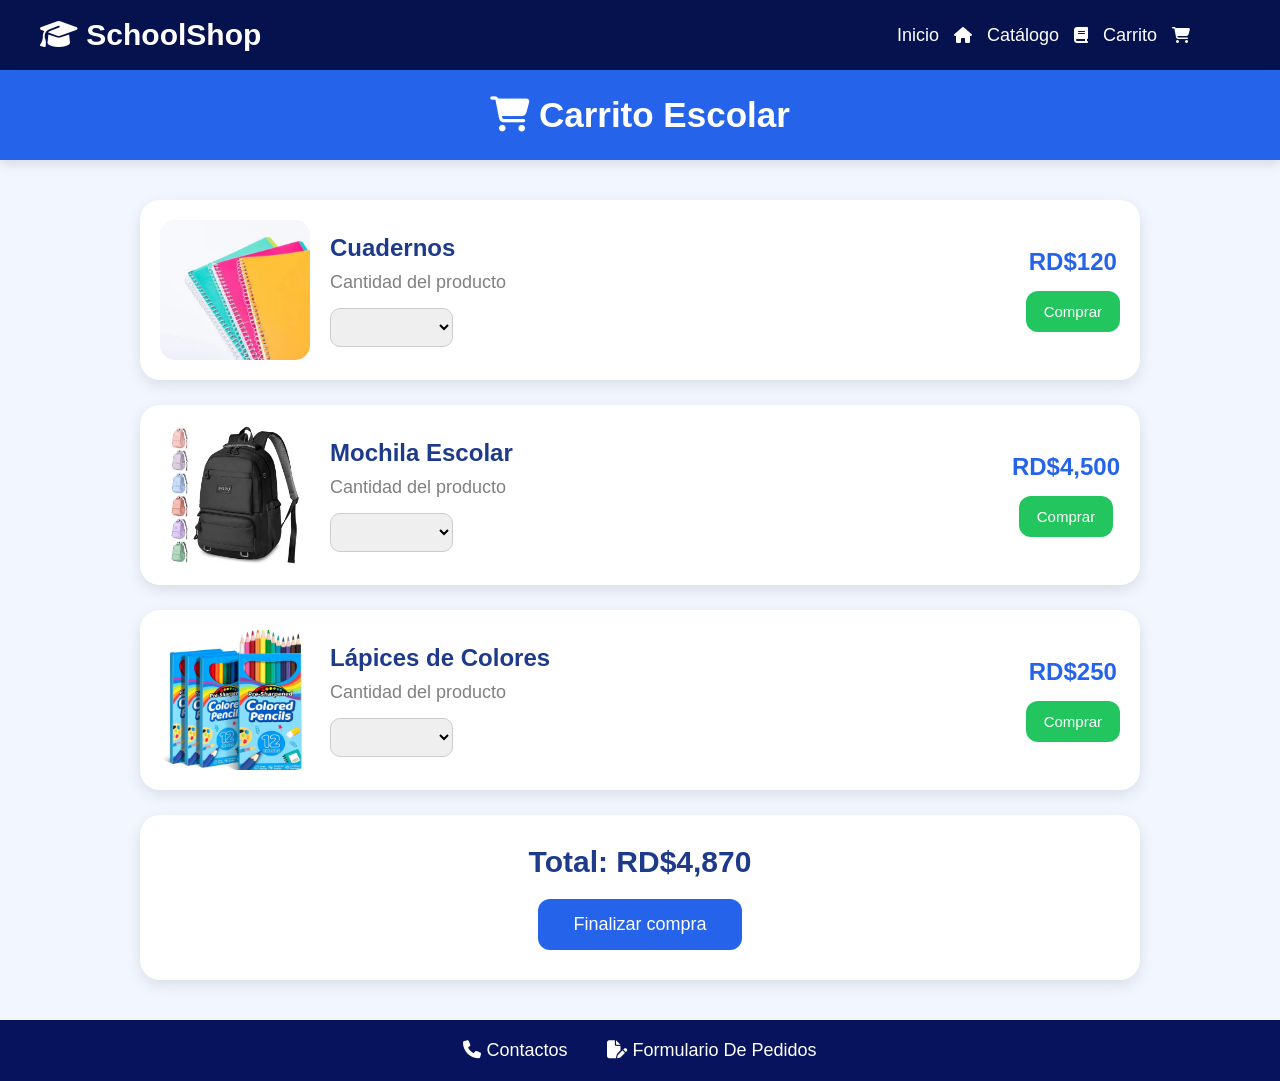
<file: carrito.html>
<!DOCTYPE html>
<html lang="es">
<head>
    <meta charset="UTF-8">
    <meta name="viewport" content="width=device-width, initial-scale=1.0">
    <title>Carrito Escolar</title>

    <link rel="stylesheet" href="carrito.css">

    <link rel="stylesheet"
    href="https://cdnjs.cloudflare.com/ajax/libs/font-awesome/6.5.0/css/all.min.css">
</head>

<body>

    <nav>

        <div class="Logo">
            <i class="fa-solid fa-graduation-cap"></i>
            SchoolShop
        </div>

        <div class="menu">

            <a href="trabajo.html">Inicio</a>
            <i class="fa-solid fa-house"></i>

            <a href="Catalogo.html">Catálogo</a>
            <i class="fa-solid fa-book"></i>

            <a href="pro.html">Carrito</a>
            <i class="fa-solid fa-cart-shopping"></i>

        </div>

    </nav>


    <header>

        <h1>
            <i class="fa-solid fa-cart-shopping"></i>
            Carrito Escolar
        </h1>

    </header>


    <div class="carrito">

        

        <div class="producto">

            <img src="cuaderno.jpeg" alt="Cuadernos">

            <div class="info">

                <h2>Cuadernos</h2>

                <p>Cantidad del producto</p>

                <div class="cantidad">

                    <select>
                        <option value=""></option>
                        <option value="">1</option>
                        <option value="">2</option>
                        <option value="">3</option>
                        <option value="">4</option>
                        <option value="">5</option>
                        <option value="">Otra cantidad</option>
                    </select>

                </div>

            </div>

            <div class="acciones">

                <h3>RD$120</h3>

                <button class="a">
                    Comprar
                </button>

            </div>

        </div>

    

        <div class="producto">

            <img src="Mochila.jpeg" alt="Mochila Escolar">

            <div class="info">

                <h2>Mochila Escolar</h2>

                <p>Cantidad del producto</p>

                <div class="cantidad">

                    <select>
                        <option value=""></option>
                        <option value="">1</option>
                        <option value="">2</option>
                        <option value="">3</option>
                        <option value="">4</option>
                        <option value="">5</option>
                        <option value="">Otra cantidad</option>
                    </select>

                </div>

            </div>

            <div class="acciones">

                <h3>RD$4,500</h3>

                <button class="a">
                    Comprar
                </button>

            </div>

        </div>


        <div class="producto">

            <img src="colores.jpeg" alt="Lápices de colores">

            <div class="info">

                <h2>Lápices de Colores</h2>

                <p>Cantidad del producto</p>

                <div class="cantidad">

                    <select>
                        <option value=""></option>
                        <option value="">1</option>
                        <option value="">2</option>
                        <option value="">3</option>
                        <option value="">4</option>
                        <option value="">5</option>
                        <option value="">Otra cantidad</option>
                    </select>

                </div>

            </div>

            <div class="acciones">

                <h3>RD$250</h3>

                <button class="a">
                    Comprar
                </button>

            </div>

        </div>

        <div class="total">

            <h2>Total: RD$4,870</h2>

            <button class="fin">
                Finalizar compra
            </button>

        </div>

    </div>

    <footer class="menu2">

    <a href="proyecto final.html">
        <i class="fa-solid fa-phone"></i>
        Contactos
    </a>

    <a href="fre.html">
        <i class="fa-solid fa-file-pen"></i>
        Formulario De Pedidos
    </a>

</footer>

</body>
</html>
</file>
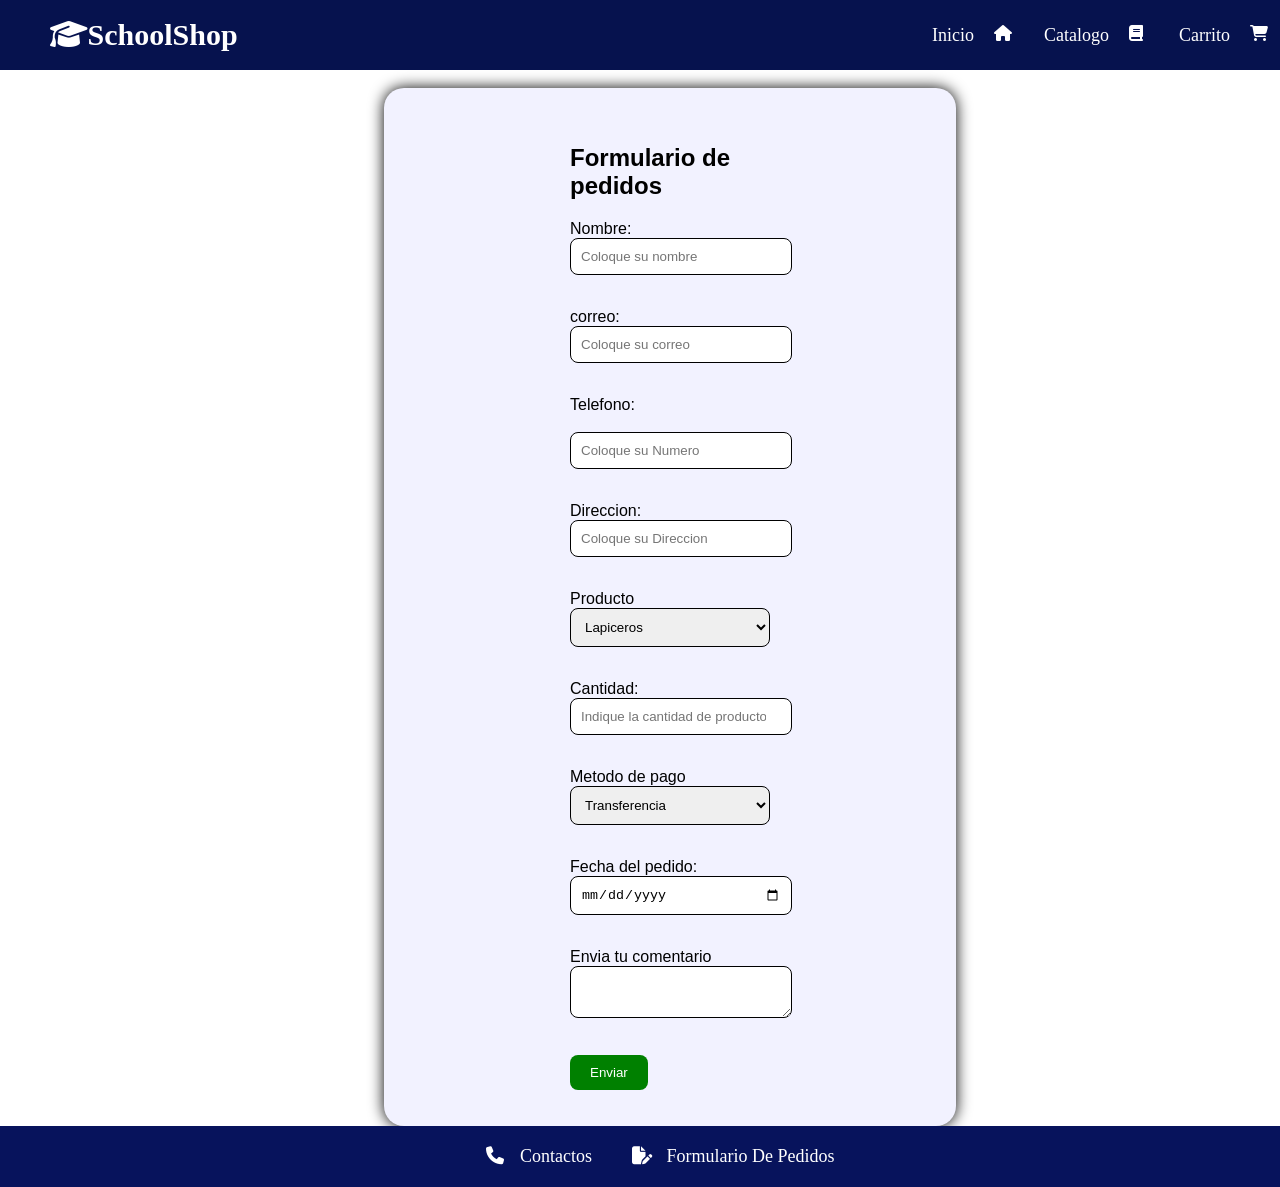
<file: fre.html>
<!DOCTYPE html>
<html lang="en">
<head>
    <meta charset="UTF-8">
    <meta name="viewport" content="width=device-width, initial-scale=1.0">
    <title>Formulario</title>
    <link rel="stylesheet" href="fre.css">
    <link rel="stylesheet" href="https://cdnjs.cloudflare.com/ajax/libs/font-awesome/6.5.0/css/all.min.css">
</head>
<body>
    <nav>
<div class="Logo">
    <i class="fa-solid fa-graduation-cap"></i>
SchoolShop
</div>

<div class="menu">
<a href="index.html">Inicio</a>
<i class="fa-solid fa-house"></i>
<a href="Catalogo.html">Catalogo</a>
<i class="fa-solid fa-book"></i>
<a href="carrito.html">Carrito</a>
<i class="fa-solid fa-cart-shopping"></i>
</div>
</nav>
<main>
    <br>
<div class="Desarrollo">
<form>
    <h2>Formulario de pedidos</h2>
<label>Nombre:</label> <br><input type="text" placeholder="Coloque su nombre">
<br><br>
<label>correo:</label> <br> <input type="email" placeholder="Coloque su correo">
<br><br>
<label>Telefono:</label> <br> <br><input type="tel"placeholder="Coloque su Numero">
<br><br>
<label>Direccion:</label> <br><input type="text" placeholder="Coloque su Direccion">
<br><br>
<label>Producto</label><br>
<select>
    <option>Lapiceros</option>
     <option>Lapiz de colores</option>
      <option>Lapiz de carbon</option>
       <option>Polo escolar</option>
        <option>Reglas</option>
         <option>Lonchera</option>
         <option>Esruche</option>
          <option>Cuaderno</option>
           <option>Pantalon</option>
            <option>Media</option>
             <option>Mochila</option>
             <option>Sacapuntas</option>
              <option>Tenis Deportivo</option>
               <option>Polo blanco</option>
                <option>Resaltador</option>
                 <option>Corrector</option>
                  <option>Correa</option>
                   <option>Calculadora</option>
                    <option>Pantalon Deportivo</option>
</select>


<br><br>
<label>Cantidad:</label> <input type="number" placeholder="Indique la cantidad de producto">
<br><br>
<label>Metodo de pago</label>
<select>
    <option value="">Transferencia</option>
    <option>Efectivo</option>
</select>
<br><br>
<label>Fecha del pedido:</label> <input type="date" placeholder="coloque su fecha de entrega">
<br><br>
<label>Envia tu comentario</label><br>
<textarea></textarea>
<br><br>
<button type="submit">Enviar</button>





</form>
</div>
</main>

<footer class="menu2">

    <a href="proyecto final.html">
        <i class="fa-solid fa-phone"></i>
        Contactos
    </a>

    <a href="fre.html">
        <i class="fa-solid fa-file-pen"></i>
        Formulario De Pedidos
    </a>

</footer>

</body>
</html>
</file>
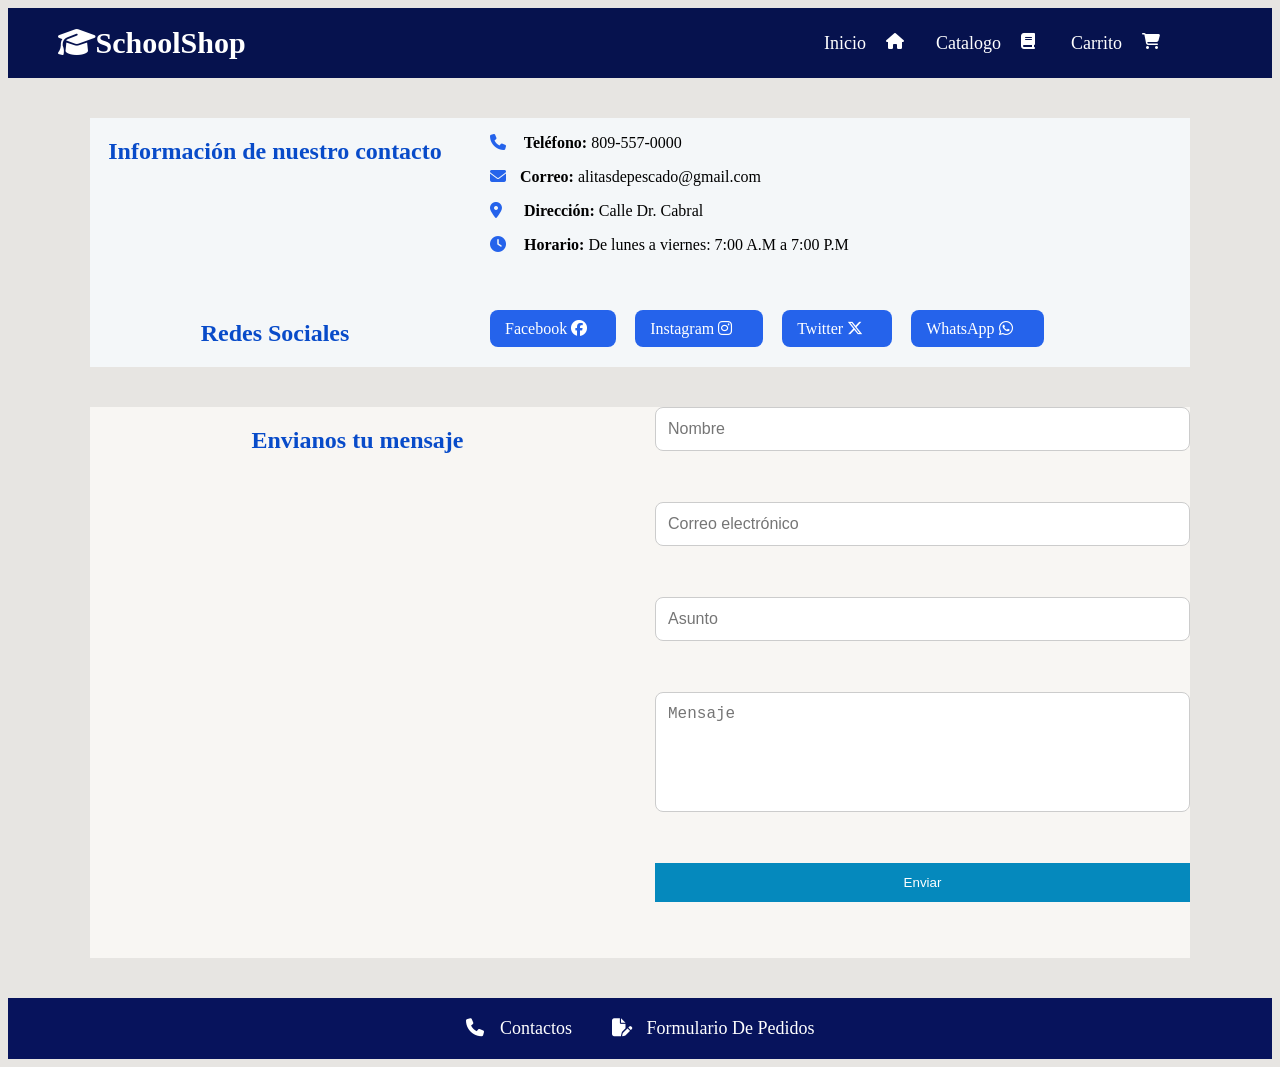
<file: proyecto Final.html>
<!DOCTYPE html>
<html lang="es">
<head>
    <meta charset="UTF-8">
    <meta name="viewport" content="width=device-width, initial-scale=1.0">
    <title>Contacto</title>
    <link rel="stylesheet" href="proyecto final.css">
       <link rel="stylesheet" href="https://cdnjs.cloudflare.com/ajax/libs/font-awesome/6.5.0/css/all.min.css">
</head>
<body>
     <nav>
<div class="Logo">
    <i class="fa-solid fa-graduation-cap"></i>
SchoolShop
</div>

<div class="menu">
<a href="index.html">Inicio</a>
<i class="fa-solid fa-house"></i>
<a href="Catalogo.html">Catalogo</a>
<i class="fa-solid fa-book"></i>
<a href="carrito.html">Carrito</a>
<i class="fa-solid fa-cart-shopping"></i>
</div>
</nav>

    <main>
 <div class="general">
            <h2>Información de nuestro contacto</h2>

            <div class="informacion">
                <p><strong><i class="fa-solid fa-phone iconos"></i> Teléfono:</strong> 809-557-0000</p>
                <p><strong><i class="fa-solid fa-envelope iconos"></i>Correo:</strong> alitasdepescado@gmail.com</p>
                <p><strong><i class="fa-solid fa-location-dot iconos"></i> Dirección:</strong> Calle Dr. Cabral</p>
                <p><strong><i class="fa-solid fa-clock iconos"></i> Horario:</strong> De lunes a viernes:
                7:00 A.M a 7:00 P.M</p>
            </div>

            <h2>Redes Sociales</h2>

            <div class="comunicacion">
                <a href="#">Facebook    <i class="fa-brands fa-facebook iconos ik"></i></a>
                <a href="#">Instagram <i class="fa-brands fa-instagram iconos ik"></i></a>
                <a href="#">Twitter <i class="fa-brands fa-x-twitter iconos ik"></i></a>
                <a href="#">WhatsApp <i class="fa-brands fa-whatsapp iconos ik"></i></a>
            </div>
            
        </div>

        <div class="contacto">
            <h2>Envianos tu mensaje</h2>
            <form>
                <input type="text" placeholder="Nombre" required><br><br>

                 <input type="email" placeholder="Correo electrónico" required><br><br>

                  <input type="text" placeholder="Asunto" required><br><br>

                  <textarea placeholder="Mensaje"></textarea><br><br>
                  
                  <button class="enviar" type="submit">Enviar</button><br><br>
            </form>
        </div>

    </main>
<footer class="menu2">

    <a href="proyecto final.html">
        <i class="fa-solid fa-phone"></i>
        Contactos
    </a>

    <a href="fre.html">
        <i class="fa-solid fa-file-pen"></i>
        Formulario De Pedidos
    </a>

</footer>
</body>
</html>
</file>
<file: carrito.css>
*{
    margin: 0;
    padding: 0;
    box-sizing: border-box;
    font-family: Arial, Helvetica, sans-serif;
}

body{
    background: #f2f6ff;
    min-height: 100vh;
    display: flex;
    flex-direction: column;
}



nav{
    width: 100%;
    height: 70px;
    background-color: #06124e;
    display: flex;
    justify-content: space-between;
    align-items: center;
    padding: 0 40px;
}

.Logo{
    color: white;
    font-size: 30px;
    font-weight: bold;
}

.menu{
    display: flex;
    align-items: center;
    gap: 15px;
   margin-left: 50px;
    margin-right: 50px;
}

.menu a{
    color: white;
    text-decoration: none;
    font-size: 18px;
    transition: 0.3s;
}

.menu a:hover{
    color: rgb(3, 252, 231); 
           box-shadow: 0 4px 15px rgba(139, 92, 246, 0.3);
}

i{
    color: white;
}

footer{
    background-color: #06124e;
    padding: 20px;

}
.menu2{
    background: #07135c;
    width: 100%;
    padding: 20px;

    display: flex;
    justify-content: center;
    gap: 40px;
}

.menu2 a{
    color: white;
    text-decoration: none;
    font-size: 18px;
}
a:hover{
   color: rgb(3, 252, 231); 
           box-shadow: 0 4px 15px rgba(139, 92, 246, 0.3);
}

header{
    background: #2563eb;
    color: white;
    padding: 25px;
    text-align: center;
    box-shadow: 0 5px 10px rgba(0,0,0,0.1);
}

header h1{
    font-size: 35px;
}

.carrito{
    width: 90%;
    max-width: 1000px;
    margin: 40px auto;
}

.producto{
    background: white;
    display: flex;
    align-items: center;
    justify-content: space-between;
    gap: 20px;
    padding: 20px;
    margin-bottom: 25px;
    border-radius: 20px;
    box-shadow: 0 5px 15px rgba(0,0,0,0.1);
    transition: 0.3s;
}

.producto:hover{
    transform: translateY(-5px);
}

.producto img{
    width: 150px;
    height: 140px;
    object-fit: cover;
    border-radius: 15px;
}

.info{
    flex: 1;
}

.info h2{
    color: #1e3a8a;
    margin-bottom: 10px;
}

.info p{
    color: gray;
    margin-bottom: 15px;
    font-size: 18px;
}

.cantidad{
    display: flex;
    align-items: center;
    gap: 10px;
}

.cantidad select{
    padding: 10px;
    border-radius: 10px;
    border: 1px solid #ccc;
    cursor: pointer;
}

.acciones{
    text-align: center;
}

.acciones h3{
    color: #2563eb;
    margin-bottom: 15px;
    font-size: 24px;
}

.a{
    border: none;
    background: #22c55e;
    color: white;
    padding: 12px 18px;
    border-radius: 12px;
    cursor: pointer;
    font-size: 15px;
    transition: 0.3s;
}

.a:hover{
    background: #15803d;
}

.total{
    background: white;
    padding: 30px;
    border-radius: 20px;
    text-align: center;
    box-shadow: 0 5px 15px rgba(0,0,0,0.1);
}

.total h2{
    color: #1e3a8a;
    margin-bottom: 20px;
    font-size: 30px;
}

.fin{
    padding: 15px 35px;
    border: none;
    border-radius: 12px;
    background: #2563eb;
    color: white;
    font-size: 18px;
    cursor: pointer;
    transition: 0.3s;
}

.fin:hover{
    background: #1d4ed8;
}

@media(max-width: 768px){

    nav{
        padding: 15px 20px;
        flex-direction: column;
        height: auto;
        gap: 10px;
    }

    .producto{
        flex-direction: column;
        text-align: center;
    }

    .producto img{
        width: 200px;
        height: 180px;
    }

    .cantidad{
        justify-content: center;
    }

    .acciones{
        width: 100%;
    }

    .a{
        width: 100%;
    }
}
</file>
<file: fre.css>
body{
background-color: #ffffff;
margin: 0;
padding: 0;
box-sizing: border-box;
min-height: 100vh;
    display: flex;
    flex-direction: column;
    
}
nav{
    width: 100%;
    height: 70px;
    background-color: #06124e;
    display: flex;
    justify-content: space-between;
    align-items: center;
    padding: 0 50px;
}

.Logo{
    color: white;
    font-size: 30px;
    font-weight: bold;
}
.menu{
    display: flex;
  gap: 20px;
  margin-left: auto ;
  margin-right: 50px;
 
}
.menu a{
    color: white;
  margin-left: auto 50px;
  gap: 20px;
    text-decoration: none;
    font-size: 18px;
    transition: 0.3;
  
     
  
}
.menu a:hover{
        color: rgb(3, 252, 231); 
           box-shadow: 0 4px 15px rgba(139, 92, 246, 0.3);
}
i{
    color: rgb(255, 255, 255);
width: 30px;
}


main{
    flex: 1px;
}


footer{
    background-color: #06124e;
    padding: 20px;

}
.menu2{
    background: #07135c;
    width: 100%;
    padding: 20px;

    display: flex;
    justify-content: center;
    gap: 40px;
}

.menu2 a{
    color: white;
    text-decoration: none;
    font-size: 18px;
}
a:hover{
    color: rgb(3, 252, 231); 
           box-shadow: 0 4px 15px rgba(139, 92, 246, 0.3);
}

form{
    margin: auto 150px;
padding: auto;

}

.Desarrollo{
        margin: auto 30%;
        padding: 36px;
background-color: #f2f2ff;
width: 500px;
border-radius: 20px;
font-family: Arial;
box-shadow: 0 0 15px;
}

input, select, textarea{
    padding: 10px;
    margin-bottom: 15px;
    border-radius: 8px;
    border: solid 1px;
    width: 100%;
}

button{
    padding: 10px 20px;
    color: white;
    background-color:  green;
    border: none;
    border-radius: 8px;
}
 button:hover{
    background-color: rgb(48, 252, 48);
 }
</file>
<file: proyecto final.css>
nav{
    width: 100%;
    height: 70px;
    background-color: #06124e;
    display: flex;
    justify-content: space-between;
    align-items: center;
    padding: 0 50px;
    
}

.Logo{
    color: white;
    font-size: 30px;
    font-weight: bold;
}
.menu{
    display: flex;
  gap: 20px;
  margin-left: auto ;
  margin-right: 50px;
}
.menu a{
    color: white;
  margin-left: auto 50px;
  gap: 20px;
    text-decoration: none;
    font-size: 18px;
    transition: 0.3;
  
}
.menu a:hover{
   color: rgb(3, 252, 231); 
           box-shadow: 0 4px 15px rgba(139, 92, 246, 0.3);
}
i{
    color: rgb(255, 255, 255);
width: 30px;
}


main{
    flex: 1px;
}


footer{
    background-color: #06124e;
    padding: 20px;
}



nav{
    width: 100%;
    height: 70px;
    background-color: #06124e;
    display: flex;
    justify-content: space-between;
    align-items: center;
    padding: 0 50px;
}

.Logo{
    color: white;
    font-size: 30px;
    font-weight: bold;
}
.menu{
    display: flex;
  gap: 20px;
  margin-left: auto ;
 
}
.menu a{
    color: white;
  margin-left: auto 50px;
  gap: 20px;
    text-decoration: none;
    font-size: 18px;
    transition: 0.3;
  
}
.menu a:hover{
    color: cyan;
}
i{
    color: rgb(255, 255, 255);
width: 30px;
}

.menu2{
    background: #07135c;
    width: 100%;
    padding: 20px;

    display: flex;
    justify-content: center;
    gap: 40px;
}

.menu2 a{
    color: white;
    text-decoration: none;
    font-size: 18px;
}
a:hover{
    color: rgb(3, 252, 231); 
           box-shadow: 0 4px 15px rgba(139, 92, 246, 0.3);
}


*{
    box-sizing: border-box;
}

body{
    font-family: Cambria, Cochin, Georgia, Times,
    'Times New Roman', serif;
    background-color: rgb(231, 229, 226);
}

 .general{
    background-color: rgba(245, 248, 250, 0.952);
    text-align: center;
    width:90%;
        max-width:1100px;
        margin:40px auto;
        display:grid;
        grid-template-columns:1fr 1fr;
        gap:30px;

h2{
        color: rgb(8, 75, 201);
    }
}
 .informacion{
    text-align: justify;
    
 }
 .comunicacion{ 
    width: 700px;
    text-align: justify;
    margin-top:20px;

 }
 .comunicacion a{
    text-decoration:none;
        margin-right:15px;
        color:white;
        background:#2563eb;
        padding:10px 15px;
        border-radius:8px;
        transition:0.3s;
 }
 .comunicacion a:hover{
    
     background:#1d4ed8;
 }
 .contacto{
    background-color: rgb(248, 246, 243);
    width:90%;
        max-width:1100px;
        margin:40px auto;
        display:grid;
        grid-template-columns:1fr 1fr;
        gap:30px;

        h2{
           color: rgb(8, 75, 201);
           text-align: center;
        }
        .enviar{
            padding: 12px;
            border: none;
            margin-bottom: 20px;
            background-color: rgb(5, 137, 189);
            color: white;
        }
 }
 form input, form textarea{
    margin-bottom:15px;
        padding:12px;
        border:1px solid #ccc;
        border-radius:8px;
        font-size:16px;
 }
 form{
    display: flex;
    flex-direction: column;
 }
 form textarea{
    resize: none;
    height: 120px;
 }

 @media(max-width:768px){}
 .contenedor{
    grid-template-columns: 1fr;
 }
 
 .iconos{
    color: #2563eb;
 }
 .ik{
    color: white;
 }
</file>
